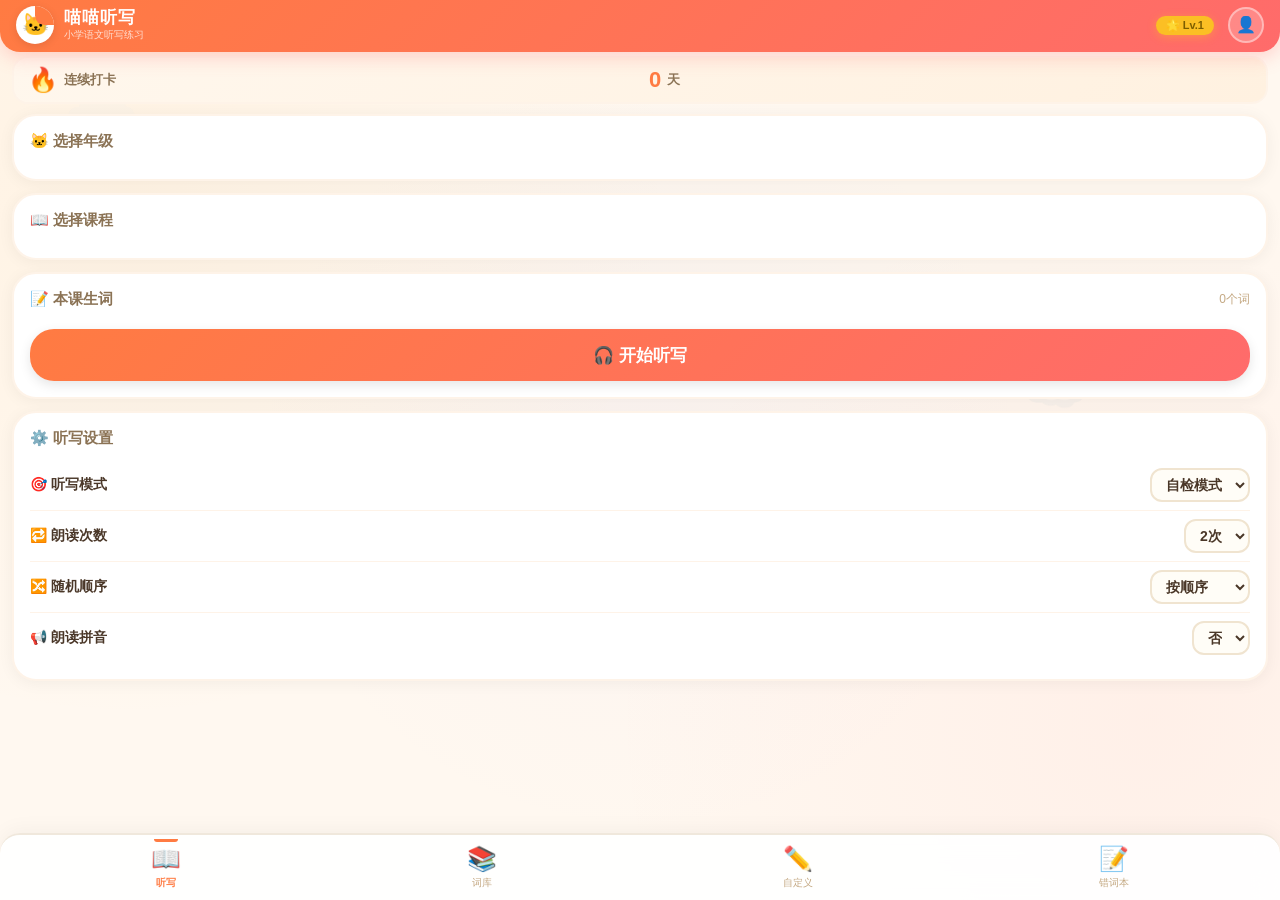
<file: index.html>
<!DOCTYPE html>
<html lang="zh-CN">
<head>
<meta charset="UTF-8">
<meta name="viewport" content="width=device-width, initial-scale=1.0, maximum-scale=1.0, viewport-fit=cover, user-scalable=no">
<meta name="apple-mobile-web-app-capable" content="yes">
<meta name="apple-mobile-web-app-status-bar-style" content="black-translucent">
<meta name="apple-mobile-web-app-title" content="喵喵听写">
<meta name="theme-color" content="#FF7B42">
<meta name="mobile-web-app-capable" content="yes">
<link rel="manifest" href="manifest.json">
<link rel="stylesheet" href="style.css">
<link rel="apple-touch-icon" href="./icon-192.png">
<link rel="icon" href="./icon-192.png">

<title>喵喵听写</title>
</head>
<body>

<!-- 背景装饰 -->
<div class="bg-decor cloud1">☁️</div>
<div class="bg-decor cloud2">☁️</div>
<div class="bg-decor cloud3">☁️</div>
<div class="bg-decor cloud4">☁️</div>
<div class="bg-decor star1">✨</div>
<div class="bg-decor star2">✨</div>
<div class="bg-decor star3">✨</div>

<!-- 顶栏 -->
<header class="app-bar" id="appBar">
  <div class="cat-avatar">🐱</div>
  <div class="title-wrap">
    <h1>喵喵听写</h1>
    <div class="subtitle" id="appBarSub">小学语文听写练习</div>
  </div>
  <span class="level-badge" id="levelBadge">🌟 Lv.1</span>
  <button class="user-btn" id="userBtn">👤</button>
</header>

<!-- 底部导航 -->
<nav class="bottom-nav" id="bottomNav">
  <button class="nav-item active" data-page="dictate">
    <span class="nav-icon">📖</span><span>听写</span>
  </button>
  <button class="nav-item" data-page="library">
    <span class="nav-icon">📚</span><span>词库</span>
  </button>
  <button class="nav-item" data-page="custom">
    <span class="nav-icon">✏️</span><span>自定义</span>
  </button>
  <button class="nav-item" data-page="errors">
    <span class="icon-wrap">
      <span class="nav-icon">📝</span><span class="dot" id="errorDot"></span>
    </span><span>错词本</span>
  </button>
</nav>

<div class="toast" id="toast"></div>

<!-- 撒花容器 -->
<div class="confetti-container" id="confettiContainer"></div>

<!-- 成就弹窗 -->
<div class="achieve-popup" id="achievePopup">
  <span class="ach-icon" id="achIcon">🏆</span>
  <div class="ach-title" id="achTitle"></div>
  <div class="ach-desc" id="achDesc"></div>
</div>

<!-- ==================== 听写页 ==================== -->
<div id="page-dictate" class="page active">

  <div class="streak-bar" id="streakBar">
    <span class="streak-fire">🔥</span>
    <span class="streak-info">连续打卡</span>
    <span class="streak-days" id="streakDays">0</span>
    <span class="streak-info">天</span>
    <span style="font-size:11px;color:var(--txt3);margin-left:auto" id="streakToday"></span>
  </div>

  <!-- 设置区 -->
  <div id="dictateSetup">
    <div class="card">
      <div class="card-title">🐱 选择年级</div>
      <div class="grade-grid" id="gradeGrid"></div>
    </div>
    <div class="card" id="lessonCard">
      <div class="card-title">📖 选择课程</div>
      <div class="lesson-grid" id="lessonGrid"></div>
    </div>
    <div class="card" id="previewCard">
      <div class="card-title flex-between">
        <span>📝 本课生词</span>
        <span class="text-note text-note-light" id="wordCount">0个词</span>
      </div>
      <div class="word-tags" id="wordPreview"></div>
      <button class="btn btn-primary btn-block btn-lg mt-8" id="startBtn">🎧 开始听写</button>
    </div>
    <div class="card">
      <div class="card-title">⚙️ 听写设置</div>
      <div class="setting-row"><span>🎯 听写模式</span>
        <select id="dictMode"><option value="self">自检模式</option><option value="type">打字模式</option></select></div>
      <div class="setting-row"><span>🔁 朗读次数</span>
        <select id="repeatCount"><option value="1">1次</option><option value="2" selected>2次</option><option value="3">3次</option></select></div>
      <div class="setting-row"><span>🔀 随机顺序</span>
        <select id="shuffleMode"><option value="0">按顺序</option><option value="1">随机打乱</option></select></div>
      <div class="setting-row"><span>📢 朗读拼音</span>
        <select id="readPinyin"><option value="0">否</option><option value="1">是</option></select></div>
    </div>
  </div>

  <!-- 听写进行中 -->
  <div id="dictateProgress" class="card hidden">
    <div class="cat-mascot thinking" id="mascotProgress">🐱</div>
    <div class="dictate-area">
      <div class="progress-info">
        <span id="progText">第1/10个</span>
        <span id="scoreText">✅ 0 | ❌ 0</span>
      </div>
      <div class="progress-track"><div class="progress-fill" id="progFill"></div></div>
      <div class="word-big" id="wordDisplay">?</div>
      <div class="word-pinyin" id="wordPinyin"></div>
      <div class="speaker-wrap">
        <button class="speaker-btn" id="speakerBtn">🔊<div class="sound-waves"></div></button>
      </div>
      <!-- 打字模式输入区 -->
      <div class="type-input-wrap hidden" id="typeInputWrap">
        <input type="text" class="type-input" id="typeInput" placeholder="在这里输入你听到的字词..." autocomplete="off" autocorrect="off" autocapitalize="off" spellcheck="false">
        <button class="btn btn-success btn-lg" id="typeSubmitBtn">✅ 确认</button>
        <button class="btn btn-info btn-sm" id="voiceBtn">🎤 语音输入</button>
        <div class="type-feedback" id="typeFeedback"></div>
      </div>
      <div class="dictate-actions">
        <button class="btn btn-success btn-block btn-lg" id="showAnsBtn">👀 显示答案</button>
        <div class="btn-group full-width hidden" id="markBtns">
          <button class="btn btn-success btn-lg" id="correctBtn">✅ 写对了</button>
          <button class="btn btn-danger btn-lg" id="wrongBtn">❌ 写错了</button>
        </div>
        <div class="sub-actions">
          <button class="btn btn-info btn-sm" id="repeatBtn">🔊 再读一遍</button>
          <button class="btn btn-outline btn-sm" id="skipBtn">⏭️ 跳过</button>
          <button class="btn btn-outline btn-sm" id="endEarlyBtn">结束</button>
        </div>
      </div>
    </div>
  </div>

  <!-- 结果 -->
  <div id="dictateResult" class="card hidden">
    <div class="cat-mascot" id="mascotResult">🐱</div>
    <div class="card-title justify-center">🏆 听写完成！</div>
    <div class="stars-row" id="starsRow"></div>
    <div class="score-display great" id="scoreDisplay">100分</div>
    <div class="result-stat">正确 <span id="resCorrect">0</span> 个 · 错误 <span id="resWrong">0</span> 个 · 共 <span id="resTotal">0</span> 个</div>
    <div class="result-stat" id="xpGain" style="color:var(--c5);font-weight:700"></div>
    <div class="result-list" id="resultList"></div>
    <div class="btn-group mt-12">
      <button class="btn btn-primary" id="retryBtn">🔄 再听一次</button>
      <button class="btn btn-warning hidden" id="reviewErrorBtn">📝 复习错词</button>
      <button class="btn btn-outline" id="backHomeBtn">🏠 首页</button>
    </div>
  </div>
</div>

<!-- ==================== 词库页 ==================== -->
<div id="page-library" class="page">
  <div class="card">
    <div class="card-title">📚 词库管理</div>
    <div class="tab-selector">
      <select id="libGrade"></select>
      <select id="libLesson"></select>
      <button class="btn btn-success btn-sm" id="addWordBtn">➕ 添加</button>
      <button class="btn btn-outline btn-sm" id="printBtn">🖨️ 打印</button>
    </div>
    <div class="word-mgr-list" id="libWordList"></div>
  </div>
  <div class="card">
    <div class="card-title">📥 批量导入</div>
    <div class="batch-area">
      <textarea id="batchInput" placeholder="每行一个词：汉字 拼音&#10;春天 chūn tiān&#10;花朵 huā duǒ"></textarea>
      <div class="hint">每行一个词，汉字和拼音用空格隔开</div>
      <button class="btn btn-info btn-sm mt-6 full-width" id="batchBtn">📥 导入到当前课程</button>
    </div>
  </div>
  <div class="card">
    <div class="card-title">💾 数据管理</div>
    <div class="button-row">
      <button class="btn btn-info btn-sm flex-1" id="exportBtn">📤 导出数据</button>
      <button class="btn btn-warning btn-sm flex-1" id="importBtn">📥 导入数据</button>
      <button class="btn btn-outline btn-sm flex-1" id="resetBtn">🗑️ 重置</button>
    </div>
  </div>
</div>

<!-- ==================== 自定义听写页 ==================== -->
<div id="page-custom" class="page">
  <div class="card">
    <div class="card-title">✏️ 自定义听写</div>
    <p class="text-muted">想听什么就写什么！输入你想练习的字词���自由听写 ✨</p>
    <textarea id="customInput" placeholder="每行一个词：汉字 拼音&#10;例如：&#10;你好 nǐ hǎo&#10;世界 shì jiè&#10;快乐 kuài lè&#10;&#10;也可以只写汉字（拼音留�[...] 
    <div class="button-row">
      <button class="btn btn-info btn-sm flex-1" id="customParseBtn">📋 从剪贴板导入</button>
      <button class="btn btn-warning btn-sm" id="customClearBtn">🗑️ 清空</button>
    </div>
    <div class="text-note mb-10"><span id="customWordCount">已输入 0 个词</span></div>
    <button class="btn btn-primary btn-block btn-lg" id="customStartBtn">🎧 开始听写自定义词</button>
  </div>
  <div class="card">
    <div class="card-title flex-between"><span>💾 保存的词列表</span><span class="text-note text-note-light" id="savedListCount">0个</span></div>
    <div id="customSavedLists"></div>
  </div>
</div>

<!-- ==================== 错词本页 ==================== -->
<div id="page-errors" class="page">
  <div class="card">
    <div class="card-title">📝 错词本 <span class="text-note text-note-light" id="errCount">(0个)</span></div>
    <div id="errorList"></div>
    <div class="btn-group mt-12">
      <button class="btn btn-primary" id="reviewErrBtn">📝 复习错词</button>
      <button class="btn btn-outline btn-sm" id="clearErrBtn">🗑️ 清空</button>
    </div>
  </div>
</div>

<!-- 弹窗 -->
<div class="modal-overlay" id="wordModal">
  <div class="modal-sheet">
    <h3 id="modalTitle">✏️ 添加生词</h3>
    <input type="text" id="modalWord" placeholder="汉字（如：春天）" autocomplete="off">
    <input type="text" id="modalPinyin" placeholder="拼音（如：chūn tiān）" autocomplete="off">
    <input type="hidden" id="modalEditIdx" value="-1">
    <div class="modal-acts">
      <button class="btn btn-outline btn-sm" id="modalCancel">取消</button>
      <button class="btn btn-primary btn-sm" id="modalConfirm">✅ 确定</button>
    </div>
  </div>
</div>

<!-- 用户切换面板 -->
<div class="modal-overlay" id="userModal">
  <div class="modal-sheet">
    <h3>👤 切换用户</h3>
    <div id="userList"></div>
    <div class="modal-acts">
      <button class="btn btn-primary btn-sm" id="addUserBtn">➕ 添加用户</button>
      <button class="btn btn-outline btn-sm" id="userModalCancel">取消</button>
    </div>
  </div>
</div>

<!-- JS 模块 -->
<script src="words.js"></script>
<script src="game.js"></script>
<script src="audio.js"></script>
<script src="app.js"></script>

</body>
</html>
</file>
<file: style.css>
/* ===========================================================
   css/style.css  —  喵喵听写 卡通风格样式
   =========================================================== */

/* ---------- CSS Variables ---------- */
:root {
  --c1: #FF7B42; --c2: #FFB347; --c3: #FF6B6B; --c4: #4ECDC4; --c5: #A78BFA;
  --c6: #FBBF24; --c7: #34D399; --c8: #F472B6;
  --star: #FFD700;
  --bg: #FFF8F0; --card: #FFFFFF; --txt: #4A3728; --txt2: #8B7355; --txt3: #C4A882;
  --r: 24px; --rs: 16px;
  --safe-b: env(safe-area-inset-bottom, 0px); --safe-t: env(safe-area-inset-top, 0px);
  --nav-h: 72px;
  --font: 'PingFang SC', 'Microsoft YaHei', 'Noto Sans CJK SC', sans-serif;
}

/* ---------- Reset ---------- */
*,*::before,*::after{box-sizing:border-box;margin:0;padding:0;-webkit-tap-highlight-color:transparent}
html{font-size:16px}
body{
  font-family:var(--font);background:var(--bg);color:var(--txt);
  min-height:100vh;min-height:100dvh;
  padding-top:calc(56px + var(--safe-t));padding-bottom:calc(var(--nav-h) + var(--safe-b));
  overflow-x:hidden;-webkit-user-select:none;user-select:none;
  background-image:
    radial-gradient(circle at 10% 20%, rgba(255,179,71,.08) 0%, transparent 40%),
    radial-gradient(circle at 90% 80%, rgba(255,107,107,.06) 0%, transparent 40%),
    radial-gradient(circle at 50% 50%, rgba(167,139,250,.04) 0%, transparent 50%);
}

/* ---------- Floating Background Decorations ---------- */
.bg-decor{position:fixed;pointer-events:none;z-index:0;opacity:.12}
.bg-decor.cloud1{top:8%;left:5%;font-size:60px;animation:floatCloud 8s ease-in-out infinite}
.bg-decor.cloud2{top:70%;right:8%;font-size:40px;animation:floatCloud 10s ease-in-out 2s infinite}
.bg-decor.cloud3{top:40%;left:80%;font-size:50px;animation:floatCloud 9s ease-in-out 4s infinite}
.bg-decor.cloud4{top:15%;right:15%;font-size:35px;animation:floatCloud 7s ease-in-out 1s infinite}
.bg-decor.star1{top:25%;right:10%;font-size:24px;animation:twinkle 2s ease-in-out infinite}
.bg-decor.star2{top:55%;left:10%;font-size:18px;animation:twinkle 2.5s ease-in-out .5s infinite}
.bg-decor.star3{top:35%;left:85%;font-size:20px;animation:twinkle 3s ease-in-out 1s infinite}
@keyframes floatCloud{0%,100%{transform:translateY(0)}50%{transform:translateY(-12px)}}
@keyframes twinkle{0%,100%{opacity:.12;transform:scale(1)}50%{opacity:.25;transform:scale(1.3)}}

/* ---------- App Bar ---------- */
.app-bar{
  position:fixed;top:0;left:0;right:0;z-index:50;
  padding:calc(6px + var(--safe-t)) 16px 8px;
  background:linear-gradient(135deg,var(--c1),var(--c3));
  display:flex;align-items:center;gap:10px;
  box-shadow:0 4px 20px rgba(255,107,107,.3);
  border-radius:0 0 20px 20px;
}
.app-bar .cat-avatar{
  width:38px;height:38px;border-radius:50%;background:white;
  display:flex;align-items:center;justify-content:center;
  font-size:22px;box-shadow:0 2px 8px rgba(0,0,0,.1);flex-shrink:0;
  position:relative;overflow:hidden;
}
.app-bar .cat-avatar::after{
  content:'';position:absolute;top:0;right:0;width:50%;height:50%;
  background:var(--c1);border-radius:0 0 0 50%;
}
.app-bar .title-wrap{flex:1;min-width:0}
.app-bar h1{font-size:17px;color:#fff;font-weight:800;letter-spacing:1px;line-height:1.2}
.app-bar .subtitle{font-size:10px;color:rgba(255,255,255,.75);font-weight:400}
.app-bar .level-badge{
  background:var(--c6);color:#7C5E00;font-size:11px;font-weight:800;
  padding:3px 10px;border-radius:12px;flex-shrink:0;
  box-shadow:0 2px 8px rgba(251,191,36,.4);
}

/* ---------- Bottom Nav ---------- */
.bottom-nav{
  position:fixed;bottom:0;left:0;right:0;z-index:50;
  padding:4px 8px calc(4px + var(--safe-b));
  background:rgba(255,255,255,.92);backdrop-filter:blur(12px);
  display:flex;border-top:2px solid #f0e8dc;
  box-shadow:0 -4px 20px rgba(0,0,0,.04);
  border-radius:20px 20px 0 0;
}
.nav-item{
  flex:1;display:flex;flex-direction:column;align-items:center;
  padding:6px 0;border:none;background:none;font-size:10px;color:var(--txt3);
  cursor:pointer;transition:all .2s;outline:none;position:relative;
font-weight:500;touch-action:manipulation;-webkit-tap-highlight-color:transparent;
}
.nav-item .nav-icon{font-size:24px;line-height:1.2;margin-bottom:2px;transition:transform .2s}
.nav-item:active .nav-icon{transform:scale(.85)}
.nav-item.active{color:var(--c1);font-weight:700}
.nav-item.active::before{
  content:'';position:absolute;top:0;left:50%;transform:translateX(-50%);
  width:24px;height:3px;background:var(--c1);border-radius:0 0 3px 3px;
}
.nav-item .dot{
  display:none;width:7px;height:7px;background:var(--c3);border-radius:50%;
  position:absolute;top:4px;right:calc(50% - 20px);border:2px solid #fff;
}
.nav-item .icon-wrap{position:relative;display:inline-flex}

/* ---------- Pages ---------- */
.page{display:none;animation:pageIn .35s cubic-bezier(.22,.61,.36,1);padding:0 12px;position:relative;z-index:1}
.page.active{display:block}
@keyframes pageIn{from{opacity:0;transform:translateY(12px) scale(.97)}to{opacity:1;transform:translateY(0) scale(1)}}

/* ---------- Cards ---------- */
.card{
  background:var(--card);border-radius:var(--r);padding:16px;margin-bottom:12px;
  box-shadow:0 2px 16px rgba(0,0,0,.05);border:2px solid #fef3e8;
  position:relative;overflow:hidden;
  transition:transform .2s ease,box-shadow .2s ease;
}
.card:active{transform:scale(.99)}
.card-title{font-size:15px;font-weight:800;color:var(--txt2);margin-bottom:12px;display:flex;align-items:center;gap:6px}

/* ---------- Utility ---------- */
.flex-between{justify-content:space-between}
.justify-center{justify-content:center}
.mt-6{margin-top:6px}.mt-8{margin-top:8px}.mt-12{margin-top:12px}.mb-10{margin-bottom:10px}
.full-width{width:100%}.hidden{display:none !important}
.text-note{font-size:12px;color:var(--txt3)}.text-note-light{font-weight:400}
.text-muted{font-size:13px;color:var(--txt3);line-height:1.5;margin-bottom:12px}
.button-row{display:flex;gap:6px;margin:8px 0}.flex-1{flex:1}

/* ---------- Buttons ---------- */
.btn{
  display:inline-flex;align-items:center;justify-content:center;gap:4px;
  padding:12px 20px;border:none;border-radius:20px;font-size:15px;font-weight:700;
  cursor:pointer;transition:all .15s;color:#fff;min-height:44px;
  box-shadow:0 4px 12px rgba(0,0,0,.1);outline:none;font-family:var(--font);
  position:relative;overflow:hidden;touch-action:manipulation;
}
.btn::after{content:'';position:absolute;inset:0;background:rgba(255,255,255,.15);opacity:0;transition:opacity .2s;pointer-events:none}
.btn:active{transform:scale(.96)}.btn:active::after{opacity:1}
.btn-primary{background:linear-gradient(135deg,var(--c1),var(--c3))}
.btn-success{background:linear-gradient(135deg,var(--c7),#10b981)}
.btn-danger{background:linear-gradient(135deg,var(--c3),#e74c3c)}
.btn-info{background:linear-gradient(135deg,var(--c5),#7c3aed)}
.btn-warning{background:linear-gradient(135deg,var(--c6),#f59e0b)}
.btn-outline{background:transparent;border:2px solid #e8dcc8;color:var(--txt2);box-shadow:none}
.btn-block{width:100%;display:flex}
.btn-sm{padding:8px 14px;font-size:13px;min-height:36px;border-radius:16px}
.btn-lg{padding:14px 28px;font-size:17px;min-height:52px;border-radius:24px}
.btn-group{display:flex;gap:8px;flex-wrap:wrap}
.btn-group .btn{flex:1}

/* ---------- Grade Grid ---------- */
.grade-grid{display:grid;grid-template-columns:repeat(3,1fr);gap:8px}
.grade-card{
  padding:16px 6px 12px;border-radius:var(--rs);text-align:center;
  border:2px solid #f0e4d0;background:linear-gradient(180deg,#fffdf7,#fff8ee);
  font-weight:700;cursor:pointer;transition:all .2s;color:var(--txt2);font-size:13px;
position:relative;overflow:hidden;touch-action:manipulation;-webkit-tap-highlight-color:transparent;
}
.grade-card:active{transform:scale(.95)}
.grade-card .num{font-size:28px;display:block;font-weight:900;margin-bottom:2px;line-height:1}
.grade-card .grade-icon{font-size:20px;display:block;margin-bottom:4px}
.grade-card.selected{
  border-color:var(--c1);background:linear-gradient(180deg,#fff5f0,#ffe8d8);
  color:var(--c1);box-shadow:0 4px 16px rgba(255,123,66,.2);transform:scale(1.03);
}
.grade-card.selected::after{content:'⭐';position:absolute;top:4px;right:6px;font-size:12px}

/* ---------- Lesson Grid ---------- */
.lesson-grid{display:grid;grid-template-columns:repeat(3,1fr);gap:8px}
.lesson-item{
  padding:10px 4px;border-radius:var(--rs);text-align:center;
  border:2px solid #f0e4d0;background:#fffdf7;font-size:13px;cursor:pointer;
transition:all .2s;color:var(--txt2);font-weight:600;
  touch-action:manipulation;-webkit-tap-highlight-color:transparent;
}
.lesson-item:active{transform:scale(.95)}
.lesson-item.selected{
  border-color:var(--c5);background:linear-gradient(180deg,#f5f0ff,#ede4ff);
  color:var(--c5);font-weight:700;box-shadow:0 4px 12px rgba(167,139,250,.2);
}

/* ---------- Word Tags ---------- */
.word-tags{display:flex;flex-wrap:wrap;gap:4px;margin-bottom:8px;max-height:72px;overflow-y:auto}
.word-tag{
  background:linear-gradient(135deg,#ede4ff,#e0d4ff);color:var(--c5);
  padding:4px 10px;border-radius:10px;font-size:13px;font-weight:600;line-height:1.6;
}

/* ---------- Settings ---------- */
.setting-row{
  display:flex;align-items:center;justify-content:space-between;
  padding:8px 0;border-bottom:1px solid #fef3e8;font-size:14px;font-weight:600;
}
.setting-row:last-child{border-bottom:none}
.setting-row select,.setting-row input[type="number"]{
  padding:6px 10px;border:2px solid #f0e4d0;border-radius:12px;font-size:14px;
  outline:none;background:#fffdf7;color:var(--txt);font-family:var(--font);font-weight:600;
}

/* ---------- Dictation Progress ---------- */
.dictate-area{text-align:center;padding:8px 0}
.progress-info{display:flex;justify-content:space-between;font-size:13px;color:var(--txt3);margin-bottom:8px;font-weight:600}
.progress-track{height:8px;background:#f0e4d0;border-radius:4px;overflow:hidden;margin-bottom:20px}
.progress-fill{width:0%;height:100%;background:linear-gradient(90deg,var(--c1),var(--c3),var(--c5));border-radius:4px;transition:width .4s ease}
.word-big{
  font-size:64px;font-weight:900;margin:12px auto 4px;min-height:76px;
  display:flex;align-items:center;justify-content:center;color:var(--txt);line-height:1.2;letter-spacing:2px;
}
.word-pinyin{font-size:16px;color:var(--txt3);min-height:24px;margin-bottom:4px;font-weight:600}
.speaker-wrap{display:flex;justify-content:center;margin:12px 0}
.speaker-btn{
  width:72px;height:72px;border-radius:50%;border:none;
  background:linear-gradient(135deg,var(--c5),#7c3aed);color:#fff;
  font-size:30px;cursor:pointer;transition:all .2s;
  box-shadow:0 6px 24px rgba(167,139,250,.35);display:flex;align-items:center;justify-content:center;
  position:relative;
}
.speaker-btn{touch-action:manipulation}
.speaker-btn:active{transform:scale(.9)}
.speaker-btn.speaking{animation:spkPulse .8s infinite}
@keyframes spkPulse{0%,100%{box-shadow:0 0 0 0 rgba(167,139,250,.5)}50%{box-shadow:0 0 0 20px rgba(167,139,250,0)}}
.sound-waves{display:none;position:absolute;inset:-8px;border-radius:50%;border:3px solid rgba(167,139,250,.3);animation:waveRx .8s ease-out infinite}
.speaker-btn.speaking .sound-waves{display:block}
@keyframes waveRx{0%{transform:scale(1);opacity:1}100%{transform:scale(1.4);opacity:0}}
.dictate-actions{display:flex;flex-direction:column;gap:8px;align-items:center;margin-top:8px}
.sub-actions{display:flex;gap:6px;width:100%;justify-content:center}
.sub-actions .btn{flex:0 1 auto;padding:8px 16px;font-size:13px}

/* ---------- Cat Mascot ---------- */
.cat-mascot{
  width:80px;height:80px;margin:0 auto 8px;position:relative;
  font-size:60px;display:flex;align-items:center;justify-content:center;transition:transform .3s;
  animation:catBreathe 3s ease-in-out infinite;
}
.cat-mascot.happy{animation:catBounce .4s ease}
.cat-mascot.sad{animation:catSad .5s ease}
.cat-mascot.thinking{animation:catTilt 2s ease-in-out infinite}
@keyframes catBreathe{0%,100%{transform:scale(1)}50%{transform:scale(1.03)}}
@keyframes catBounce{0%,100%{transform:translateY(0)}40%{transform:translateY(-10px)}60%{transform:translateY(-4px)}}
@keyframes catSad{0%,100%{transform:translateY(0)}50%{transform:translateY(4px)}}
@keyframes catTilt{0%,100%{transform:rotate(0)}25%{transform:rotate(5deg)}75%{transform:rotate(-5deg)}}
/* old mascot keyframes kept for backward compatibility */
@keyframes mascotBounce{0%,100%{transform:translateY(0)}30%{transform:translateY(-16px)}50%{transform:translateY(0)}70%{transform:translateY(-8px)}}
@keyframes mascotShake{0%,100%{transform:translateX(0)}25%{transform:translateX(-6px)}75%{transform:translateX(6px)}}
@keyframes mascotTilt{0%,100%{transform:rotate(0)}25%{transform:rotate(-5deg)}75%{transform:rotate(5deg)}}

/* ---------- Result ---------- */
.score-display{font-size:56px;font-weight:900;text-align:center;line-height:1.2}
.score-display.great{color:var(--c7)}.score-display.good{color:var(--c6)}
.score-display.ok{color:var(--c1)}.score-display.bad{color:var(--c3)}
.stars-row{text-align:center;font-size:36px;margin:4px 0 8px;letter-spacing:4px}
.stars-row .star-empty{opacity:.25}
.result-stat{text-align:center;font-size:14px;color:var(--txt3);margin:4px 0 12px;font-weight:600}
.result-list{max-height:280px;overflow-y:auto}
.result-item{
  display:flex;align-items:center;justify-content:space-between;
  padding:8px 12px;border-radius:12px;margin-bottom:4px;font-size:14px;font-weight:600;
}
.result-item.correct{background:#ecfdf5;color:var(--c7)}
.result-item.wrong{background:#fef2f2;color:var(--c3)}
.result-item .word{font-weight:700}

/* ---------- Word Library ---------- */
.tab-selector{display:flex;gap:6px;margin-bottom:12px}
.tab-selector select{flex:1;padding:10px 12px;border:2px solid #f0e4d0;border-radius:16px;font-size:14px;background:#fffdf7;outline:none;font-family:var(--font);font-weight:600}
.word-mgr-list{max-height:360px;overflow-y:auto}
.word-mgr-item{
  display:flex;align-items:center;justify-content:space-between;
  padding:10px 14px;border-radius:12px;margin-bottom:4px;background:#fffdf7;border:1px solid #fef3e8;font-weight:600;
}
.word-mgr-item .w{font-size:15px}.word-mgr-item .p{font-size:12px;color:var(--txt3)}
.word-mgr-item .acts{display:flex;gap:4px}
.word-mgr-item .acts button{width:34px;height:34px;border:none;border-radius:10px;font-size:15px;cursor:pointer;display:flex;align-items:center;justify-content:center;transition:background .2s}
.word-mgr-item .acts .play-btn{background:#ede4ff;color:var(--c5)}
.word-mgr-item .acts .del-btn{background:#fef2f2;color:var(--c3)}
.batch-area textarea{width:100%;padding:10px;border:2px solid #f0e4d0;border-radius:12px;font-size:13px;resize:vertical;min-height:80px;outline:none;font-family:var(--font);background:#fffdf7}
.batch-area .hint{font-size:12px;color:var(--txt3);margin-top:4px}

/* ---------- Custom Dictation ---------- */
.custom-textarea{width:100%;padding:12px;border:2px solid #f0e4d0;border-radius:var(--rs);font-size:14px;resize:vertical;min-height:140px;outline:none;font-family:var(--font);background:#fffdf7;font-weight:500}

/* ---------- Error Book ---------- */
.empty-state{text-align:center;padding:60px 20px;color:#e0d0c0;transition:all .3s ease}
.empty-state .icon{font-size:56px;display:block;margin-bottom:12px;transition:transform .3s ease}
.empty-state .icon:hover{transform:scale(1.15)}
.empty-state p{font-size:15px;font-weight:700;color:var(--txt3);line-height:1.6}
.empty-state .sub-text{font-size:12px;color:#d5c5b5;margin-top:6px;font-weight:500}
.error-item{display:flex;align-items:center;justify-content:space-between;padding:10px 14px;border-radius:12px;margin-bottom:4px;background:#fef2f2;color:var(--c3);font-size:14px;font-weight:600}
.error-item .ew{font-weight:700}

/* ---------- Custom Saved Lists ---------- */
.custom-list-card{
  border:2px solid #f0e6ff;border-radius:var(--rs);padding:12px;margin-bottom:8px;
  background:linear-gradient(180deg,#fafaff,#f5f0ff);
}
.custom-list-card .list-header{display:flex;justify-content:space-between;align-items:center;margin-bottom:6px}
.custom-list-card .list-name{font-weight:700;font-size:14px;color:var(--c5)}
.custom-list-card .list-meta{font-size:11px;color:var(--txt3)}
.custom-list-card .list-tags{display:flex;flex-wrap:wrap;gap:3px;margin-bottom:8px}
.custom-list-card .list-tag{background:#ede4ff;color:var(--c5);padding:2px 7px;border-radius:6px;font-size:12px;font-weight:600}

/* ---------- Modal ---------- */
.modal-overlay{display:none;position:fixed;inset:0;z-index:100;background:rgba(0,0,0,.4);align-items:flex-end;justify-content:center}
.modal-overlay.show{display:flex}
.modal-sheet{background:#fff;border-radius:var(--r) var(--r) 0 0;padding:20px;width:100%;max-width:500px;padding-bottom:calc(20px + var(--safe-b));animation:sheetUp .3s ease;max-height:85vh;overflow-y:auto}
@keyframes sheetUp{from{transform:translateY(100%)}to{transform:translateY(0)}}
.modal-sheet h3{font-size:16px;margin-bottom:12px;color:var(--txt2);font-weight:800}
.modal-sheet input,.modal-sheet select{width:100%;padding:10px 12px;border:2px solid #f0e4d0;border-radius:12px;font-size:15px;margin-bottom:10px;outline:none;background:#fffdf7;font-family:var(--font)}
.modal-sheet .modal-acts{display:flex;gap:8px;justify-content:flex-end;margin-top:8px}

/* ---------- Toast ---------- */
.toast{
  position:fixed;top:calc(64px + var(--safe-t));left:50%;transform:translateX(-50%);
  background:rgba(74,55,40,.9);color:#fff;padding:10px 20px;border-radius:16px;font-size:14px;
  z-index:200;opacity:0;transition:opacity .3s;pointer-events:none;white-space:nowrap;max-width:90%;
  font-weight:600;box-shadow:0 4px 16px rgba(0,0,0,.2);
}
.toast.show{opacity:1;animation:toastIn .3s ease}
@keyframes toastIn{0%{opacity:0;transform:translate(-50%,-10px) scale(.9)}100%{opacity:1;transform:translate(-50%,0) scale(1)}}

.confetti-container{position:fixed;inset:0;z-index:150;pointer-events:none;overflow:hidden}
.confetti-piece{
  position:absolute;width:10px;height:10px;border-radius:2px;
  animation:confettiFall 3s ease-out forwards;
}
@keyframes confettiFall{0%{transform:translateY(-100px) rotate(0deg);opacity:1}100%{transform:translateY(110vh) rotate(720deg);opacity:0}}

/* ---------- Achievement Popup ---------- */
.achieve-popup{
  position:fixed;top:50%;left:50%;transform:translate(-50%,-50%) scale(0);
  background:white;border-radius:24px;padding:24px;z-index:160;
  text-align:center;box-shadow:0 10px 40px rgba(0,0,0,.2);
  transition:transform .3s cubic-bezier(.175,.885,.32,1.275);
  max-width:280px;width:90%;
}
.achieve-popup.show{transform:translate(-50%,-50%) scale(1)}
.achieve-popup .ach-icon{font-size:60px;display:block;margin-bottom:8px}
.achieve-popup .ach-title{font-size:18px;font-weight:900;color:var(--c1);margin-bottom:4px}
.achieve-popup .ach-desc{font-size:13px;color:var(--txt2);font-weight:600}

/* ---------- Daily Streak ---------- */
.streak-bar{
  display:flex;align-items:center;gap:6px;padding:8px 14px;
  background:linear-gradient(135deg,#fff7ed,#fff1e0);
  border-radius:16px;margin-bottom:10px;border:2px solid #fef3e8;
}
.streak-bar .streak-fire{font-size:24px}
.streak-bar .streak-info{flex:1;font-size:13px;font-weight:700;color:var(--txt2)}
.streak-bar .streak-days{font-size:22px;font-weight:900;color:var(--c1)}

/* ---------- Responsive ---------- */
@media(max-width:500px){
  .word-big{font-size:48px;min-height:58px}
  .score-display{font-size:44px}
  .grade-card .num{font-size:24px}
  .type-input{font-size:18px;padding:12px 14px;max-width:260px}
  .grade-grid{grid-template-columns:repeat(2,1fr)}
  .lesson-grid{grid-template-columns:repeat(2,1fr)}
}
@media(max-width:360px){
  .grade-grid{grid-template-columns:repeat(2,1fr)}
  .lesson-grid{grid-template-columns:repeat(2,1fr)}
  .word-big{font-size:40px;min-height:50px}
  .type-input{font-size:16px;max-width:220px}
}

/* ---------- Type Input Mode ---------- */
.type-input-wrap{display:flex;flex-direction:column;gap:8px;margin:8px 0;align-items:center}
.type-input-wrap.show{display:flex}
.type-input{
  width:100%;max-width:320px;padding:14px 18px;border:3px solid var(--c5);border-radius:20px;
  font-size:22px;text-align:center;font-weight:700;outline:none;font-family:var(--font);
  background:#fffdf7;color:var(--txt);transition:border-color .2s;letter-spacing:4px;
}
.type-input:focus{border-color:var(--c1);box-shadow:0 0 0 4px rgba(255,107,107,.15)}
.type-input.correct{border-color:var(--c7);background:#ecfdf5;animation:typeCorrect .4s ease}
.type-input.wrong{border-color:var(--c3);background:#fef2f2;animation:typeShake .4s ease}
.type-feedback{font-size:14px;font-weight:700;min-height:20px;text-align:center}
.type-feedback.correct{color:var(--c7)}
.type-feedback.wrong{color:var(--c3)}
@keyframes typeCorrect{0%,100%{transform:scale(1)}50%{transform:scale(1.03)}}
@keyframes typeShake{0%,100%{transform:translateX(0)}20%{transform:translateX(-6px)}40%{transform:translateX(6px)}60%{transform:translateX(-4px)}80%{transform:translateX(4px)}}

/* ---------- User Button ---------- */
.user-btn{background:rgba(255,255,255,.2);border:2px solid rgba(255,255,255,.4);border-radius:50%;width:36px;height:36px;font-size:16px;cursor:pointer;flex-shrink:0;display:flex;align-items:center;justify-content:center;transition:all .2s;color:#fff;padding:0;line-height:1;margin-left:4px}
.user-btn:active{transform:scale(.9);background:rgba(255,255,255,.35)}

/* ---------- User List ---------- */
#userList .user-item{padding:12px 14px;border-radius:12px;cursor:pointer;font-size:15px;font-weight:600;color:var(--txt2);margin-bottom:4px;transition:background .2s;background:#fffdf7;border:2px solid #f0e4d0}
#userList .user-item.active{border-color:var(--c5);background:#f5f0ff;color:var(--c5)}
#userList .user-item:active{background:#ede4ff}

/* ---------- Voice Button ---------- */
#voiceBtn{font-size:13px;padding:6px 14px}

/* ---------- 页面过渡动画 ---------- */
.page{transition:opacity .25s ease,transform .25s ease;opacity:0;transform:translateY(8px)}
.page.active{opacity:1;transform:translateY(0)}
</file>
<file: app-build/assets/style.css>
/* ===========================================================
   css/style.css  —  喵喵听写 卡通风格样式
   =========================================================== */

/* ---------- CSS Variables ---------- */
:root {
  --c1: #FF7B42; --c2: #FFB347; --c3: #FF6B6B; --c4: #4ECDC4; --c5: #A78BFA;
  --c6: #FBBF24; --c7: #34D399; --c8: #F472B6;
  --star: #FFD700;
  --bg: #FFF8F0; --card: #FFFFFF; --txt: #4A3728; --txt2: #8B7355; --txt3: #C4A882;
  --r: 24px; --rs: 16px;
  --safe-b: env(safe-area-inset-bottom, 0px); --safe-t: env(safe-area-inset-top, 0px);
  --nav-h: 72px;
  --font: 'PingFang SC', 'Microsoft YaHei', 'Noto Sans CJK SC', sans-serif;
}

/* ---------- Reset ---------- */
*,*::before,*::after{box-sizing:border-box;margin:0;padding:0;-webkit-tap-highlight-color:transparent}
html{font-size:16px}
body{
  font-family:var(--font);background:var(--bg);color:var(--txt);
  min-height:100vh;min-height:100dvh;
  padding-top:calc(56px + var(--safe-t));padding-bottom:calc(var(--nav-h) + var(--safe-b));
  overflow-x:hidden;-webkit-user-select:none;user-select:none;
  background-image:
    radial-gradient(circle at 10% 20%, rgba(255,179,71,.08) 0%, transparent 40%),
    radial-gradient(circle at 90% 80%, rgba(255,107,107,.06) 0%, transparent 40%),
    radial-gradient(circle at 50% 50%, rgba(167,139,250,.04) 0%, transparent 50%);
}

/* ---------- Floating Background Decorations ---------- */
.bg-decor{position:fixed;pointer-events:none;z-index:0;opacity:.12}
.bg-decor.cloud1{top:8%;left:5%;font-size:60px;animation:floatCloud 8s ease-in-out infinite}
.bg-decor.cloud2{top:70%;right:8%;font-size:40px;animation:floatCloud 10s ease-in-out 2s infinite}
.bg-decor.cloud3{top:40%;left:80%;font-size:50px;animation:floatCloud 9s ease-in-out 4s infinite}
.bg-decor.cloud4{top:15%;right:15%;font-size:35px;animation:floatCloud 7s ease-in-out 1s infinite}
.bg-decor.star1{top:25%;right:10%;font-size:24px;animation:twinkle 2s ease-in-out infinite}
.bg-decor.star2{top:55%;left:10%;font-size:18px;animation:twinkle 2.5s ease-in-out .5s infinite}
.bg-decor.star3{top:35%;left:85%;font-size:20px;animation:twinkle 3s ease-in-out 1s infinite}
@keyframes floatCloud{0%,100%{transform:translateY(0)}50%{transform:translateY(-12px)}}
@keyframes twinkle{0%,100%{opacity:.12;transform:scale(1)}50%{opacity:.25;transform:scale(1.3)}}

/* ---------- App Bar ---------- */
.app-bar{
  position:fixed;top:0;left:0;right:0;z-index:50;
  padding:calc(6px + var(--safe-t)) 16px 8px;
  background:linear-gradient(135deg,var(--c1),var(--c3));
  display:flex;align-items:center;gap:10px;
  box-shadow:0 4px 20px rgba(255,107,107,.3);
  border-radius:0 0 20px 20px;
}
.app-bar .cat-avatar{
  width:38px;height:38px;border-radius:50%;background:white;
  display:flex;align-items:center;justify-content:center;
  font-size:22px;box-shadow:0 2px 8px rgba(0,0,0,.1);flex-shrink:0;
  position:relative;overflow:hidden;
}
.app-bar .cat-avatar::after{
  content:'';position:absolute;top:0;right:0;width:50%;height:50%;
  background:var(--c1);border-radius:0 0 0 50%;
}
.app-bar .title-wrap{flex:1;min-width:0}
.app-bar h1{font-size:17px;color:#fff;font-weight:800;letter-spacing:1px;line-height:1.2}
.app-bar .subtitle{font-size:10px;color:rgba(255,255,255,.75);font-weight:400}
.app-bar .level-badge{
  background:var(--c6);color:#7C5E00;font-size:11px;font-weight:800;
  padding:3px 10px;border-radius:12px;flex-shrink:0;
  box-shadow:0 2px 8px rgba(251,191,36,.4);
}

/* ---------- Bottom Nav ---------- */
.bottom-nav{
  position:fixed;bottom:0;left:0;right:0;z-index:50;
  padding:4px 8px calc(4px + var(--safe-b));
  background:rgba(255,255,255,.92);backdrop-filter:blur(12px);
  display:flex;border-top:2px solid #f0e8dc;
  box-shadow:0 -4px 20px rgba(0,0,0,.04);
  border-radius:20px 20px 0 0;
}
.nav-item{
  flex:1;display:flex;flex-direction:column;align-items:center;
  padding:6px 0;border:none;background:none;font-size:10px;color:var(--txt3);
  cursor:pointer;transition:all .2s;outline:none;position:relative;
  font-weight:500;touch-action:manipulation;
}
.nav-item .nav-icon{font-size:24px;line-height:1.2;margin-bottom:2px;transition:transform .2s}
.nav-item:active .nav-icon{transform:scale(.85)}
.nav-item.active{color:var(--c1);font-weight:700}
.nav-item.active::before{
  content:'';position:absolute;top:0;left:50%;transform:translateX(-50%);
  width:24px;height:3px;background:var(--c1);border-radius:0 0 3px 3px;
}
.nav-item .dot{
  display:none;width:7px;height:7px;background:var(--c3);border-radius:50%;
  position:absolute;top:4px;right:calc(50% - 20px);border:2px solid #fff;
}
.nav-item .icon-wrap{position:relative;display:inline-flex}

/* ---------- Pages ---------- */
.page{display:none;animation:pageIn .35s cubic-bezier(.22,.61,.36,1);padding:0 12px;position:relative;z-index:1}
.page.active{display:block}
@keyframes pageIn{from{opacity:0;transform:translateY(12px) scale(.97)}to{opacity:1;transform:translateY(0) scale(1)}}

/* ---------- Cards ---------- */
.card{
  background:var(--card);border-radius:var(--r);padding:16px;margin-bottom:12px;
  box-shadow:0 2px 16px rgba(0,0,0,.05);border:2px solid #fef3e8;
  position:relative;overflow:hidden;
  transition:transform .2s ease,box-shadow .2s ease;
}
.card:active{transform:scale(.99)}
.card-title{font-size:15px;font-weight:800;color:var(--txt2);margin-bottom:12px;display:flex;align-items:center;gap:6px}

/* ---------- Utility ---------- */
.flex-between{justify-content:space-between}
.justify-center{justify-content:center}
.mt-6{margin-top:6px}.mt-8{margin-top:8px}.mt-12{margin-top:12px}.mb-10{margin-bottom:10px}
.full-width{width:100%}.hidden{display:none !important}
.text-note{font-size:12px;color:var(--txt3)}.text-note-light{font-weight:400}
.text-muted{font-size:13px;color:var(--txt3);line-height:1.5;margin-bottom:12px}
.button-row{display:flex;gap:6px;margin:8px 0}.flex-1{flex:1}

/* ---------- Buttons ---------- */
.btn{
  display:inline-flex;align-items:center;justify-content:center;gap:4px;
  padding:12px 20px;border:none;border-radius:20px;font-size:15px;font-weight:700;
  cursor:pointer;transition:all .15s;color:#fff;min-height:44px;
  box-shadow:0 4px 12px rgba(0,0,0,.1);outline:none;font-family:var(--font);
  position:relative;overflow:hidden;touch-action:manipulation;
}
.btn::after{content:'';position:absolute;inset:0;background:rgba(255,255,255,.15);opacity:0;transition:opacity .2s;pointer-events:none}
.btn:active{transform:scale(.96)}.btn:active::after{opacity:1}
.btn-primary{background:linear-gradient(135deg,var(--c1),var(--c3))}
.btn-success{background:linear-gradient(135deg,var(--c7),#10b981)}
.btn-danger{background:linear-gradient(135deg,var(--c3),#e74c3c)}
.btn-info{background:linear-gradient(135deg,var(--c5),#7c3aed)}
.btn-warning{background:linear-gradient(135deg,var(--c6),#f59e0b)}
.btn-outline{background:transparent;border:2px solid #e8dcc8;color:var(--txt2);box-shadow:none}
.btn-block{width:100%;display:flex}
.btn-sm{padding:8px 14px;font-size:13px;min-height:36px;border-radius:16px}
.btn-lg{padding:14px 28px;font-size:17px;min-height:52px;border-radius:24px}
.btn-group{display:flex;gap:8px;flex-wrap:wrap}
.btn-group .btn{flex:1}

/* ---------- Grade Grid ---------- */
.grade-grid{display:grid;grid-template-columns:repeat(3,1fr);gap:8px}
.grade-card{
  padding:16px 6px 12px;border-radius:var(--rs);text-align:center;
  border:2px solid #f0e4d0;background:linear-gradient(180deg,#fffdf7,#fff8ee);
  font-weight:700;cursor:pointer;transition:all .2s;color:var(--txt2);font-size:13px;
  position:relative;overflow:hidden;touch-action:manipulation;
}
.grade-card:active{transform:scale(.95)}
.grade-card .num{font-size:28px;display:block;font-weight:900;margin-bottom:2px;line-height:1}
.grade-card .grade-icon{font-size:20px;display:block;margin-bottom:4px}
.grade-card.selected{
  border-color:var(--c1);background:linear-gradient(180deg,#fff5f0,#ffe8d8);
  color:var(--c1);box-shadow:0 4px 16px rgba(255,123,66,.2);transform:scale(1.03);
}
.grade-card.selected::after{content:'⭐';position:absolute;top:4px;right:6px;font-size:12px}

/* ---------- Lesson Grid ---------- */
.lesson-grid{display:grid;grid-template-columns:repeat(3,1fr);gap:8px}
.lesson-item{
  padding:10px 4px;border-radius:var(--rs);text-align:center;
  border:2px solid #f0e4d0;background:#fffdf7;font-size:13px;cursor:pointer;
  transition:all .2s;color:var(--txt2);font-weight:600;touch-action:manipulation;
}
.lesson-item:active{transform:scale(.95)}
.lesson-item.selected{
  border-color:var(--c5);background:linear-gradient(180deg,#f5f0ff,#ede4ff);
  color:var(--c5);font-weight:700;box-shadow:0 4px 12px rgba(167,139,250,.2);
}

/* ---------- Word Tags ---------- */
.word-tags{display:flex;flex-wrap:wrap;gap:4px;margin-bottom:8px;max-height:72px;overflow-y:auto}
.word-tag{
  background:linear-gradient(135deg,#ede4ff,#e0d4ff);color:var(--c5);
  padding:4px 10px;border-radius:10px;font-size:13px;font-weight:600;line-height:1.6;
}

/* ---------- Settings ---------- */
.setting-row{
  display:flex;align-items:center;justify-content:space-between;
  padding:8px 0;border-bottom:1px solid #fef3e8;font-size:14px;font-weight:600;
}
.setting-row:last-child{border-bottom:none}
.setting-row select,.setting-row input[type="number"]{
  padding:6px 10px;border:2px solid #f0e4d0;border-radius:12px;font-size:14px;
  outline:none;background:#fffdf7;color:var(--txt);font-family:var(--font);font-weight:600;
}

/* ---------- Dictation Progress ---------- */
.dictate-area{text-align:center;padding:8px 0}
.progress-info{display:flex;justify-content:space-between;font-size:13px;color:var(--txt3);margin-bottom:8px;font-weight:600}
.progress-track{height:8px;background:#f0e4d0;border-radius:4px;overflow:hidden;margin-bottom:20px}
.progress-fill{width:0%;height:100%;background:linear-gradient(90deg,var(--c1),var(--c3),var(--c5));border-radius:4px;transition:width .4s ease}
.word-big{
  font-size:64px;font-weight:900;margin:12px auto 4px;min-height:76px;
  display:flex;align-items:center;justify-content:center;color:var(--txt);line-height:1.2;letter-spacing:2px;
}
.word-pinyin{font-size:16px;color:var(--txt3);min-height:24px;margin-bottom:4px;font-weight:600}
.speaker-wrap{display:flex;justify-content:center;margin:12px 0}
.speaker-btn{
  width:72px;height:72px;border-radius:50%;border:none;
  background:linear-gradient(135deg,var(--c5),#7c3aed);color:#fff;
  font-size:30px;cursor:pointer;transition:all .2s;
  box-shadow:0 6px 24px rgba(167,139,250,.35);display:flex;align-items:center;justify-content:center;
  position:relative;
}
.speaker-btn:active{transform:scale(.9)}
.speaker-btn.speaking{animation:spkPulse .8s infinite}
@keyframes spkPulse{0%,100%{box-shadow:0 0 0 0 rgba(167,139,250,.5)}50%{box-shadow:0 0 0 20px rgba(167,139,250,0)}}
.sound-waves{display:none;position:absolute;inset:-8px;border-radius:50%;border:3px solid rgba(167,139,250,.3);animation:waveRx .8s ease-out infinite}
.speaker-btn.speaking .sound-waves{display:block}
@keyframes waveRx{0%{transform:scale(1);opacity:1}100%{transform:scale(1.4);opacity:0}}
.dictate-actions{display:flex;flex-direction:column;gap:8px;align-items:center;margin-top:8px}
.sub-actions{display:flex;gap:6px;width:100%;justify-content:center}
.sub-actions .btn{flex:0 1 auto;padding:8px 16px;font-size:13px}

/* ---------- Cat Mascot ---------- */
.cat-mascot{
  width:80px;height:80px;margin:0 auto 8px;position:relative;
  font-size:60px;display:flex;align-items:center;justify-content:center;transition:transform .3s;
  animation:catBreathe 3s ease-in-out infinite;
}
.cat-mascot.happy{animation:catBounce .4s ease}
.cat-mascot.sad{animation:catSad .5s ease}
.cat-mascot.thinking{animation:catTilt 2s ease-in-out infinite}
@keyframes catBreathe{0%,100%{transform:scale(1)}50%{transform:scale(1.03)}}
@keyframes catBounce{0%,100%{transform:translateY(0)}40%{transform:translateY(-10px)}60%{transform:translateY(-4px)}}
@keyframes catSad{0%,100%{transform:translateY(0)}50%{transform:translateY(4px)}}
@keyframes catTilt{0%,100%{transform:rotate(0)}25%{transform:rotate(5deg)}75%{transform:rotate(-5deg)}}
/* old mascot keyframes kept for backward compatibility */
@keyframes mascotBounce{0%,100%{transform:translateY(0)}30%{transform:translateY(-16px)}50%{transform:translateY(0)}70%{transform:translateY(-8px)}}
@keyframes mascotShake{0%,100%{transform:translateX(0)}25%{transform:translateX(-6px)}75%{transform:translateX(6px)}}
@keyframes mascotTilt{0%,100%{transform:rotate(0)}25%{transform:rotate(-5deg)}75%{transform:rotate(5deg)}}

/* ---------- Result ---------- */
.score-display{font-size:56px;font-weight:900;text-align:center;line-height:1.2}
.score-display.great{color:var(--c7)}.score-display.good{color:var(--c6)}
.score-display.ok{color:var(--c1)}.score-display.bad{color:var(--c3)}
.stars-row{text-align:center;font-size:36px;margin:4px 0 8px;letter-spacing:4px}
.stars-row .star-empty{opacity:.25}
.result-stat{text-align:center;font-size:14px;color:var(--txt3);margin:4px 0 12px;font-weight:600}
.result-list{max-height:280px;overflow-y:auto}
.result-item{
  display:flex;align-items:center;justify-content:space-between;
  padding:8px 12px;border-radius:12px;margin-bottom:4px;font-size:14px;font-weight:600;
}
.result-item.correct{background:#ecfdf5;color:var(--c7)}
.result-item.wrong{background:#fef2f2;color:var(--c3)}
.result-item .word{font-weight:700}

/* ---------- Word Library ---------- */
.tab-selector{display:flex;gap:6px;margin-bottom:12px}
.tab-selector select{flex:1;padding:10px 12px;border:2px solid #f0e4d0;border-radius:16px;font-size:14px;background:#fffdf7;outline:none;font-family:var(--font);font-weight:600}
.word-mgr-list{max-height:360px;overflow-y:auto}
.word-mgr-item{
  display:flex;align-items:center;justify-content:space-between;
  padding:10px 14px;border-radius:12px;margin-bottom:4px;background:#fffdf7;border:1px solid #fef3e8;font-weight:600;
}
.word-mgr-item .w{font-size:15px}.word-mgr-item .p{font-size:12px;color:var(--txt3)}
.word-mgr-item .acts{display:flex;gap:4px}
.word-mgr-item .acts button{width:34px;height:34px;border:none;border-radius:10px;font-size:15px;cursor:pointer;display:flex;align-items:center;justify-content:center;transition:background .2s}
.word-mgr-item .acts .play-btn{background:#ede4ff;color:var(--c5)}
.word-mgr-item .acts .del-btn{background:#fef2f2;color:var(--c3)}
.batch-area textarea{width:100%;padding:10px;border:2px solid #f0e4d0;border-radius:12px;font-size:13px;resize:vertical;min-height:80px;outline:none;font-family:var(--font);background:#fffdf7}
.batch-area .hint{font-size:12px;color:var(--txt3);margin-top:4px}

/* ---------- Custom Dictation ---------- */
.custom-textarea{width:100%;padding:12px;border:2px solid #f0e4d0;border-radius:var(--rs);font-size:14px;resize:vertical;min-height:140px;outline:none;font-family:var(--font);background:#fffdf7;font-weight:500}

/* ---------- Error Book ---------- */
.empty-state{text-align:center;padding:60px 20px;color:#e0d0c0;transition:all .3s ease}
.empty-state .icon{font-size:56px;display:block;margin-bottom:12px;transition:transform .3s ease}
.empty-state .icon:hover{transform:scale(1.15)}
.empty-state p{font-size:15px;font-weight:700;color:var(--txt3);line-height:1.6}
.empty-state .sub-text{font-size:12px;color:#d5c5b5;margin-top:6px;font-weight:500}
.error-item{display:flex;align-items:center;justify-content:space-between;padding:10px 14px;border-radius:12px;margin-bottom:4px;background:#fef2f2;color:var(--c3);font-size:14px;font-weight:600}
.error-item .ew{font-weight:700}

/* ---------- Custom Saved Lists ---------- */
.custom-list-card{
  border:2px solid #f0e6ff;border-radius:var(--rs);padding:12px;margin-bottom:8px;
  background:linear-gradient(180deg,#fafaff,#f5f0ff);
}
.custom-list-card .list-header{display:flex;justify-content:space-between;align-items:center;margin-bottom:6px}
.custom-list-card .list-name{font-weight:700;font-size:14px;color:var(--c5)}
.custom-list-card .list-meta{font-size:11px;color:var(--txt3)}
.custom-list-card .list-tags{display:flex;flex-wrap:wrap;gap:3px;margin-bottom:8px}
.custom-list-card .list-tag{background:#ede4ff;color:var(--c5);padding:2px 7px;border-radius:6px;font-size:12px;font-weight:600}

/* ---------- Modal ---------- */
.modal-overlay{display:none;position:fixed;inset:0;z-index:100;background:rgba(0,0,0,.4);align-items:flex-end;justify-content:center}
.modal-overlay.show{display:flex}
.modal-sheet{background:#fff;border-radius:var(--r) var(--r) 0 0;padding:20px;width:100%;max-width:500px;padding-bottom:calc(20px + var(--safe-b));animation:sheetUp .3s ease;max-height:85vh;overflow-y:auto}
@keyframes sheetUp{from{transform:translateY(100%)}to{transform:translateY(0)}}
.modal-sheet h3{font-size:16px;margin-bottom:12px;color:var(--txt2);font-weight:800}
.modal-sheet input,.modal-sheet select{width:100%;padding:10px 12px;border:2px solid #f0e4d0;border-radius:12px;font-size:15px;margin-bottom:10px;outline:none;background:#fffdf7;font-family:var(--font)}
.modal-sheet .modal-acts{display:flex;gap:8px;justify-content:flex-end;margin-top:8px}

/* ---------- Toast ---------- */
.toast{
  position:fixed;top:calc(64px + var(--safe-t));left:50%;transform:translateX(-50%);
  background:rgba(74,55,40,.9);color:#fff;padding:10px 20px;border-radius:16px;font-size:14px;
  z-index:200;opacity:0;transition:opacity .3s;pointer-events:none;white-space:nowrap;max-width:90%;
  font-weight:600;box-shadow:0 4px 16px rgba(0,0,0,.2);
}
.toast.show{opacity:1;animation:toastIn .3s ease}
@keyframes toastIn{0%{opacity:0;transform:translate(-50%,-10px) scale(.9)}100%{opacity:1;transform:translate(-50%,0) scale(1)}}

/* ---------- Install Banner ---------- */
.install-banner{
  display:none;position:fixed;bottom:calc(var(--nav-h) + var(--safe-b) + 8px);left:10px;right:10px;
  background:var(--card);border-radius:var(--rs);padding:12px 16px;
  box-shadow:0 6px 24px rgba(0,0,0,.12);z-index:45;align-items:center;gap:10px;border:2px solid var(--c1);
}
.install-banner.show{display:flex}
.install-banner .msg{flex:1;font-size:13px;color:var(--txt2);line-height:1.3;font-weight:600}
.install-banner .close-btn{background:none;border:none;font-size:18px;color:var(--txt3);cursor:pointer;padding:4px}

/* ---------- Confetti ---------- */
.confetti-container{position:fixed;inset:0;z-index:150;pointer-events:none;overflow:hidden}
.confetti-piece{
  position:absolute;width:10px;height:10px;border-radius:2px;
  animation:confettiFall 3s ease-out forwards;
}
@keyframes confettiFall{0%{transform:translateY(-100px) rotate(0deg);opacity:1}100%{transform:translateY(110vh) rotate(720deg);opacity:0}}

/* ---------- Achievement Popup ---------- */
.achieve-popup{
  position:fixed;top:50%;left:50%;transform:translate(-50%,-50%) scale(0);
  background:white;border-radius:24px;padding:24px;z-index:160;
  text-align:center;box-shadow:0 10px 40px rgba(0,0,0,.2);
  transition:transform .3s cubic-bezier(.175,.885,.32,1.275);
  max-width:280px;width:90%;
}
.achieve-popup.show{transform:translate(-50%,-50%) scale(1)}
.achieve-popup .ach-icon{font-size:60px;display:block;margin-bottom:8px}
.achieve-popup .ach-title{font-size:18px;font-weight:900;color:var(--c1);margin-bottom:4px}
.achieve-popup .ach-desc{font-size:13px;color:var(--txt2);font-weight:600}

/* ---------- Daily Streak ---------- */
.streak-bar{
  display:flex;align-items:center;gap:6px;padding:8px 14px;
  background:linear-gradient(135deg,#fff7ed,#fff1e0);
  border-radius:16px;margin-bottom:10px;border:2px solid #fef3e8;
}
.streak-bar .streak-fire{font-size:24px}
.streak-bar .streak-info{flex:1;font-size:13px;font-weight:700;color:var(--txt2)}
.streak-bar .streak-days{font-size:22px;font-weight:900;color:var(--c1)}

/* ---------- Responsive ---------- */
@media(max-width:500px){
  .word-big{font-size:48px;min-height:58px}
  .score-display{font-size:44px}
  .grade-card .num{font-size:24px}
  .type-input{font-size:18px;padding:12px 14px;max-width:260px}
  .grade-grid{grid-template-columns:repeat(2,1fr)}
  .lesson-grid{grid-template-columns:repeat(2,1fr)}
}
@media(max-width:360px){
  .grade-grid{grid-template-columns:repeat(2,1fr)}
  .lesson-grid{grid-template-columns:repeat(2,1fr)}
  .word-big{font-size:40px;min-height:50px}
  .type-input{font-size:16px;max-width:220px}
}

/* ---------- Type Input Mode ---------- */
.type-input-wrap{display:flex;flex-direction:column;gap:8px;margin:8px 0;align-items:center}
.type-input-wrap.show{display:flex}
.type-input{
  width:100%;max-width:320px;padding:14px 18px;border:3px solid var(--c5);border-radius:20px;
  font-size:22px;text-align:center;font-weight:700;outline:none;font-family:var(--font);
  background:#fffdf7;color:var(--txt);transition:border-color .2s;letter-spacing:4px;
}
.type-input:focus{border-color:var(--c1);box-shadow:0 0 0 4px rgba(255,107,107,.15)}
.type-input.correct{border-color:var(--c7);background:#ecfdf5;animation:typeCorrect .4s ease}
.type-input.wrong{border-color:var(--c3);background:#fef2f2;animation:typeShake .4s ease}
.type-feedback{font-size:14px;font-weight:700;min-height:20px;text-align:center}
.type-feedback.correct{color:var(--c7)}
.type-feedback.wrong{color:var(--c3)}
@keyframes typeCorrect{0%,100%{transform:scale(1)}50%{transform:scale(1.03)}}
@keyframes typeShake{0%,100%{transform:translateX(0)}20%{transform:translateX(-6px)}40%{transform:translateX(6px)}60%{transform:translateX(-4px)}80%{transform:translateX(4px)}}

/* ---------- User Button ---------- */
.user-btn{background:rgba(255,255,255,.2);border:2px solid rgba(255,255,255,.4);border-radius:50%;width:36px;height:36px;font-size:16px;cursor:pointer;flex-shrink:0;display:flex;align-items:center;justify-content:center;transition:all .2s;color:#fff;padding:0;line-height:1;margin-left:4px}
.user-btn:active{transform:scale(.9);background:rgba(255,255,255,.35)}

/* ---------- User List ---------- */
#userList .user-item{padding:12px 14px;border-radius:12px;cursor:pointer;font-size:15px;font-weight:600;color:var(--txt2);margin-bottom:4px;transition:background .2s;background:#fffdf7;border:2px solid #f0e4d0}
#userList .user-item.active{border-color:var(--c5);background:#f5f0ff;color:var(--c5)}
#userList .user-item:active{background:#ede4ff}

/* ---------- Voice Button ---------- */
#voiceBtn{font-size:13px;padding:6px 14px}

/* ---------- 页面过渡动画 ---------- */
.page{transition:opacity .25s ease,transform .25s ease;opacity:0;transform:translateY(8px)}
.page.active{opacity:1;transform:translateY(0)}
</file>
